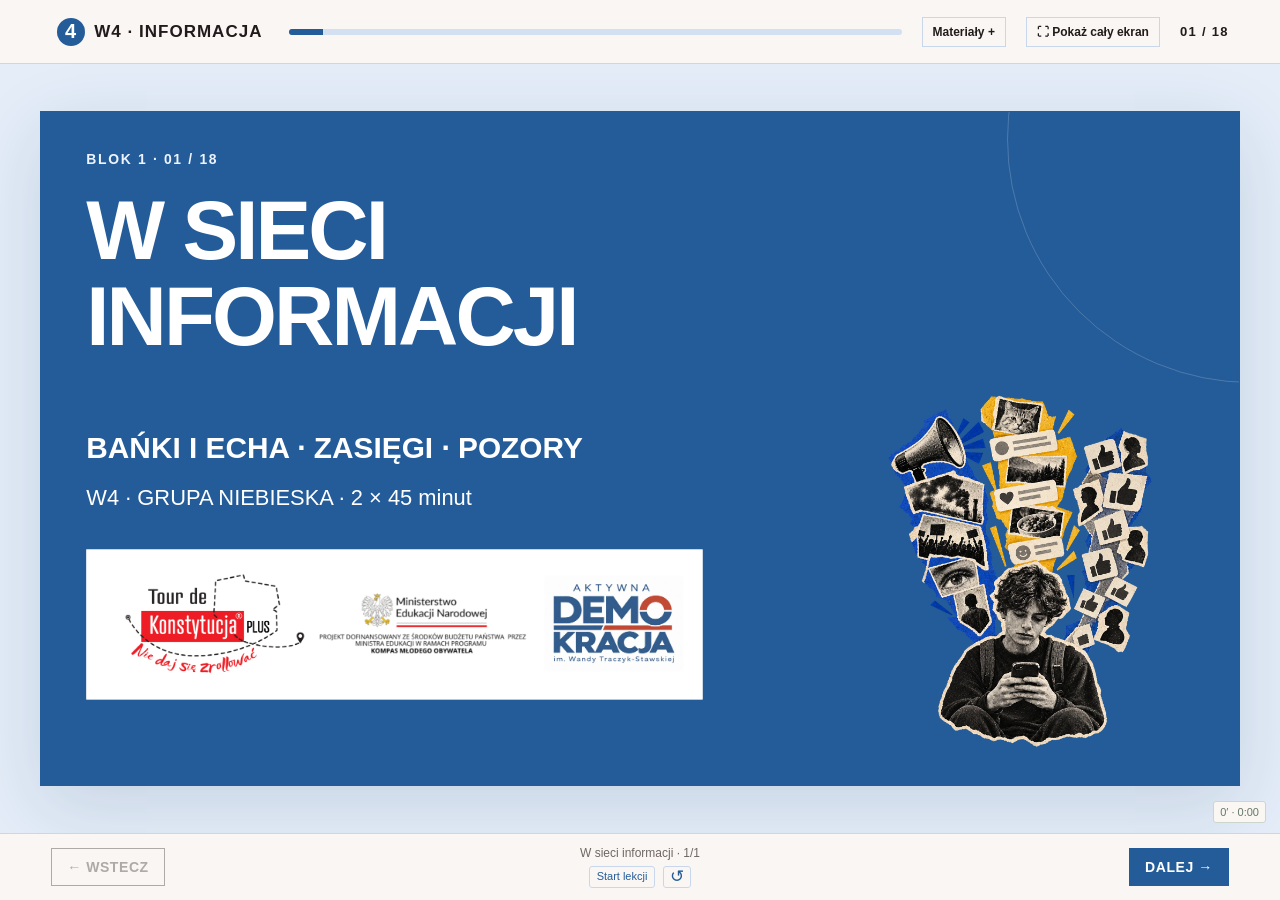
<file: index.html>
<!doctype html><html lang="pl"><head><meta charset="utf-8"><meta name="viewport" content="width=device-width,initial-scale=1"><meta name="theme-color" content="#245c99"><title>W4 · W sieci informacji</title><link rel="stylesheet" href="styles.css"><link rel="stylesheet" href="logos.css"><link rel="stylesheet" href="workshop.css"><link rel="stylesheet" href="grupa3.css?v=w4-clock-footer-34"><link rel="stylesheet" href="niebieska.css?v=w4-grafika-2"></head><body><a class="skip-link" href="#slide">Przejdź do treści</a><header class="topbar"><button class="brand" id="overviewButton" aria-expanded="false" aria-controls="overview"><span class="brand-mark">4</span><span>W4 · INFORMACJA</span></button><div class="progress-wrap"><div class="progress" id="progress"></div></div><button class="small-button" id="extrasButton">Materiały +</button><button class="small-button" id="fullscreenButton" aria-label="Pokaż cały ekran" aria-pressed="false">⛶ Pokaż cały ekran</button><p class="counter" id="counter"></p></header><aside class="overview" id="overview" aria-label="Mapa warsztatu" hidden></aside><main class="shell"><section id="slide" class="slide" tabindex="-1"></section></main><footer class="controls"><button class="nav-button" id="backButton">← Wstecz</button><div class="hint" id="stageLabel"></div><button class="nav-button primary" id="nextButton">Dalej →</button></footer><dialog id="extrasDialog" aria-labelledby="extrasTitle"><div class="dialog-head"><h2 id="extrasTitle">Materiały dodatkowe</h2><button class="work-button secondary" id="closeExtras">Zamknij</button></div><nav class="extra-nav"><button data-extra="film">Krótkie rolki</button><button data-extra="fiszki">Fiszki</button><button data-extra="mapa">Mapa pojęć</button><button data-extra="quiz">Quiz</button><button data-extra="dokumenty">Scenariusz i karty</button></nav><div id="extraContent"></div></dialog><script src="content.js?v=w4-definicje-32"></script><script src="app.js?v=w4-clock-footer-34"></script><script src="lesson-clock.js?v=w4-clock-footer-34"></script><script src="branding.js"></script></body></html>
</file>
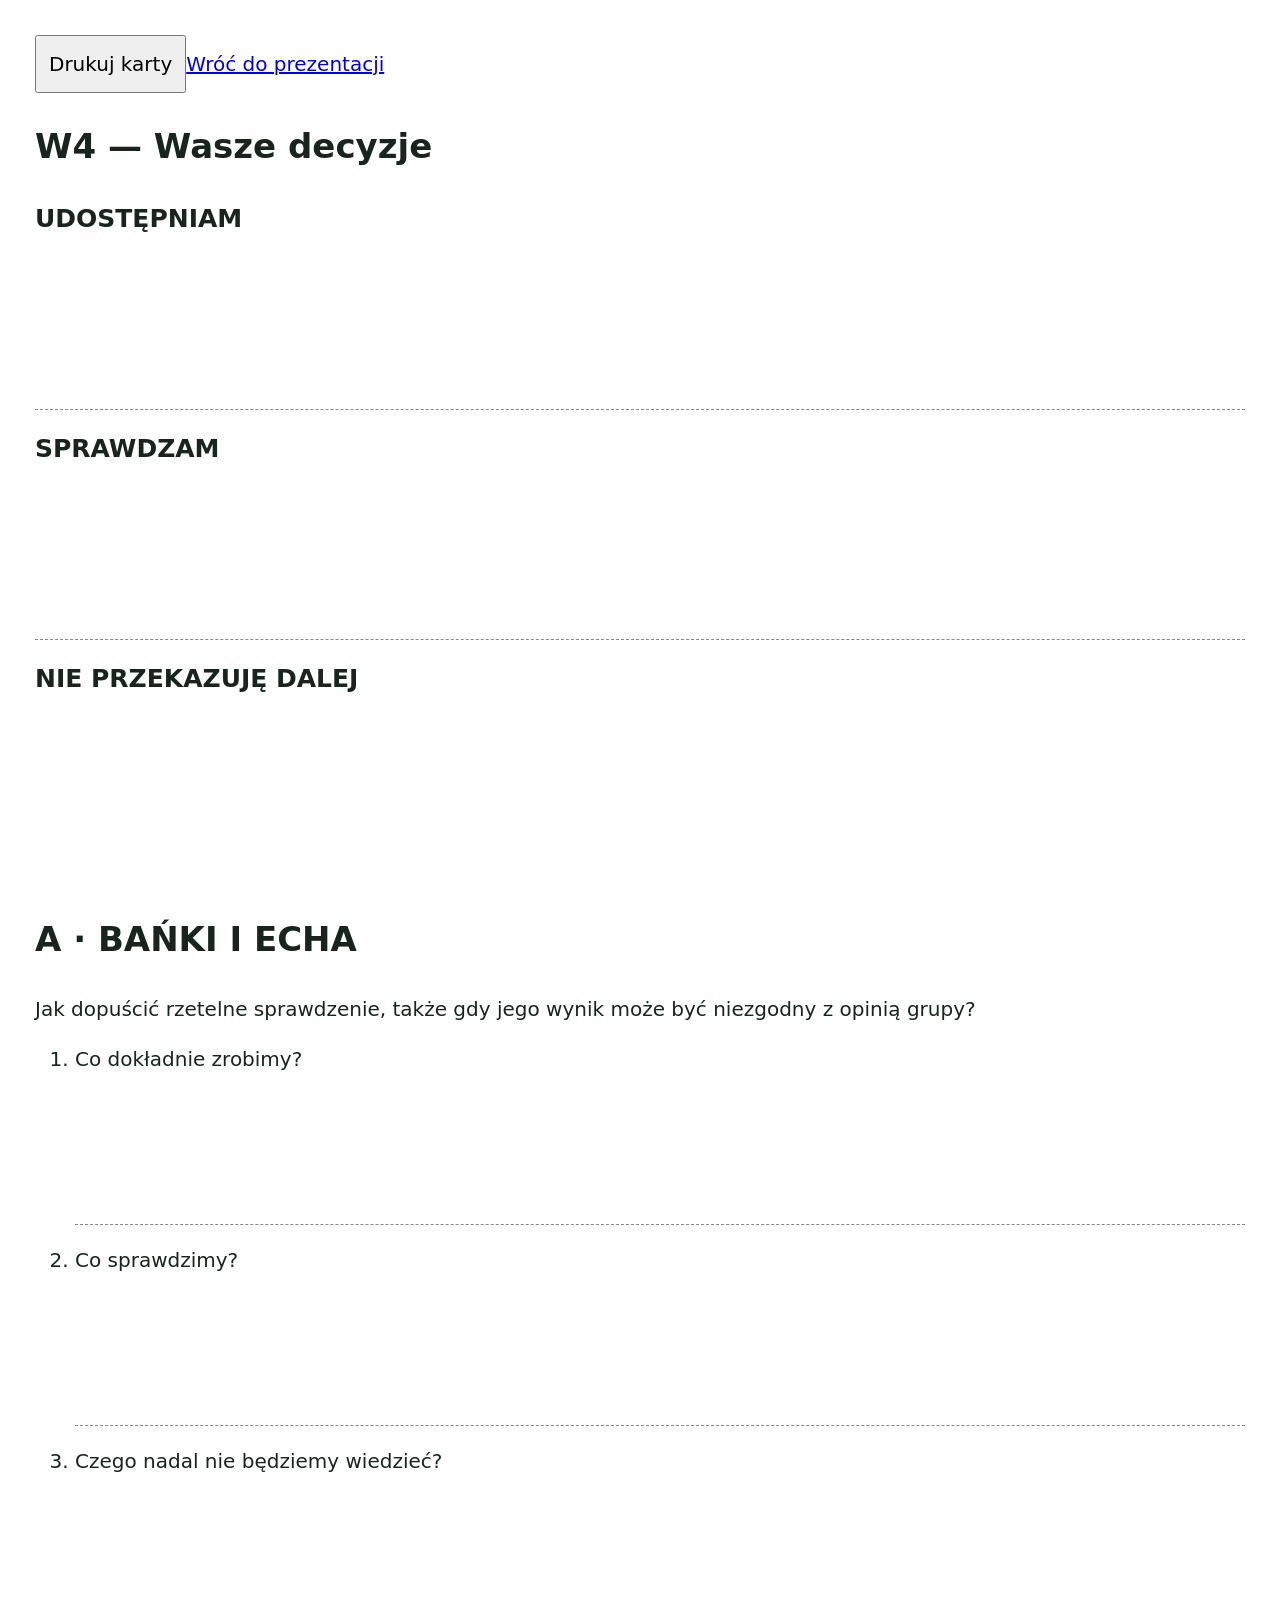
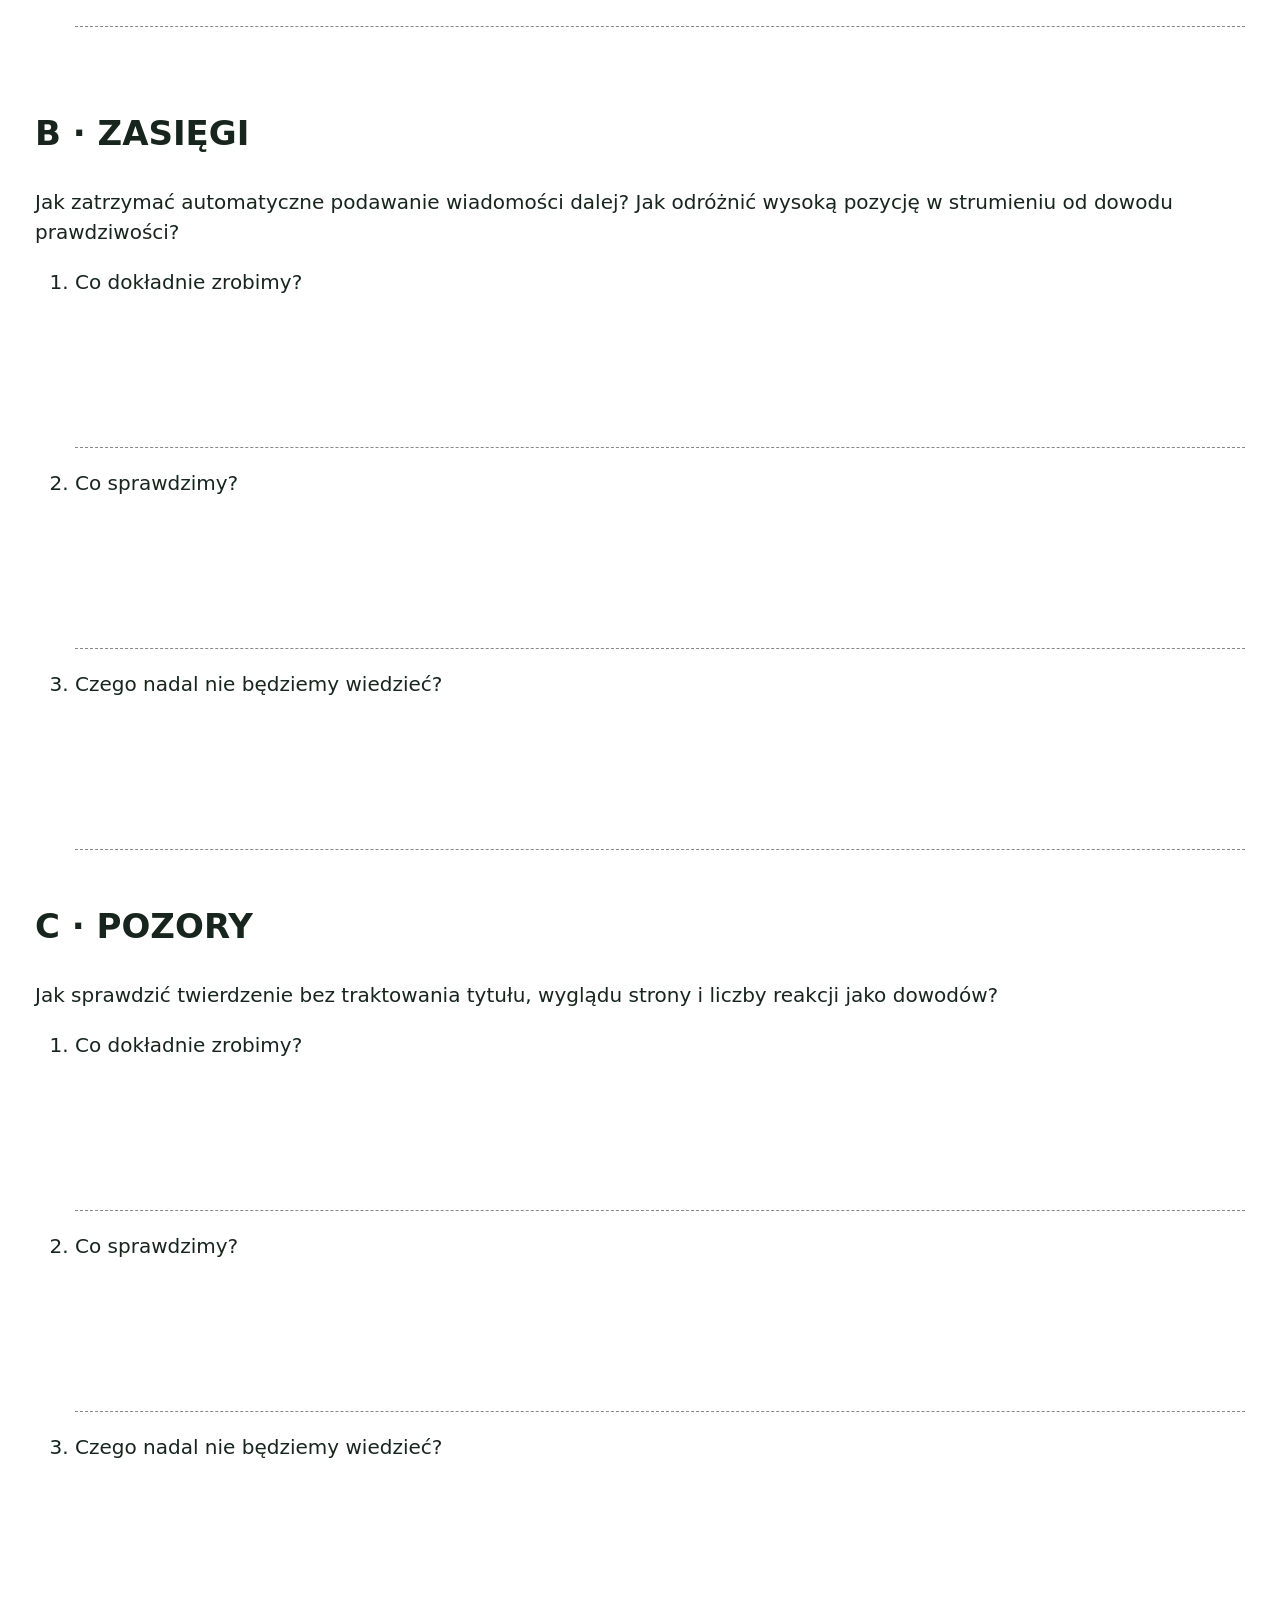
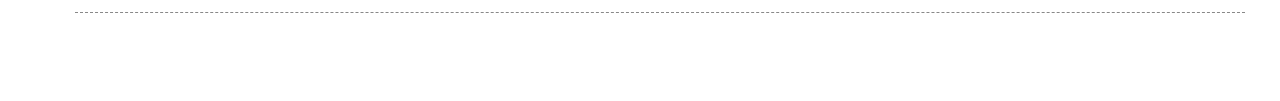
<file: karty.html>
<!doctype html><html lang="pl"><meta charset="utf-8"><title>W4 — karty do pracy</title><style>body{font:20px/1.5 system-ui;margin:35px;color:#17251e}section{page-break-after:always;min-height:85vh}h1{font-size:34px}h2{font-size:25px}li{margin:20px 0}.space{height:150px;border-bottom:1px dashed #888}button{padding:12px;font:inherit}@media print{button,a{display:none}}</style><button onclick="window.print()">Drukuj karty</button><a href="index.html">Wróć do prezentacji</a><section><h1>W4 — Wasze decyzje</h1><h2>UDOSTĘPNIAM</h2><div class="space"></div><h2>SPRAWDZAM</h2><div class="space"></div><h2>NIE PRZEKAZUJĘ DALEJ</h2></section><section><h1>A · BAŃKI I ECHA</h1><p>Jak dopuścić rzetelne sprawdzenie, także gdy jego wynik może być niezgodny z opinią grupy?</p><ol><li>Co dokładnie zrobimy?<div class="space"></div></li><li>Co sprawdzimy?<div class="space"></div></li><li>Czego nadal nie będziemy wiedzieć?<div class="space"></div></li></ol></section><section><h1>B · ZASIĘGI</h1><p>Jak zatrzymać automatyczne podawanie wiadomości dalej? Jak odróżnić wysoką pozycję w strumieniu od dowodu prawdziwości?</p><ol><li>Co dokładnie zrobimy?<div class="space"></div></li><li>Co sprawdzimy?<div class="space"></div></li><li>Czego nadal nie będziemy wiedzieć?<div class="space"></div></li></ol></section><section><h1>C · POZORY</h1><p>Jak sprawdzić twierdzenie bez traktowania tytułu, wyglądu strony i liczby reakcji jako dowodów?</p><ol><li>Co dokładnie zrobimy?<div class="space"></div></li><li>Co sprawdzimy?<div class="space"></div></li><li>Czego nadal nie będziemy wiedzieć?<div class="space"></div></li></ol></section></html>
</file>
<file: styles.css>
:root{--red:#c62828;--red-dark:#8e1e1e;--ink:#221b1b;--paper:#fbf7f4;--warm:#f3e9e4;--yellow:#f7d86b;--blue:#b9dcef;--green:#2f765d;--line:#d9c8c1;--display:"Arial Narrow","Aptos Display",Impact,sans-serif;--body:Inter,"Aptos",Arial,sans-serif}*{box-sizing:border-box}body{margin:0;background:#ede4df;color:var(--ink);font-family:var(--body);min-width:320px}.skip-link{position:fixed;z-index:20;top:-40px;left:16px;background:#fff;padding:10px;color:#111}.skip-link:focus{top:16px}.topbar{height:64px;display:flex;align-items:center;gap:20px;padding:0 4vw;background:rgba(251,247,244,.95);border-bottom:1px solid var(--line);position:sticky;top:0;z-index:10}.brand{display:flex;align-items:center;gap:9px;border:0;background:transparent;color:var(--ink);font:700 17px var(--display);letter-spacing:.06em;cursor:pointer}.brand-mark{display:grid;place-items:center;width:28px;height:28px;border-radius:50%;background:var(--red);color:#fff;font:800 20px var(--display)}.progress-wrap{height:6px;flex:1;background:#e2d7d2;border-radius:999px;overflow:hidden}.progress{height:100%;width:5%;background:var(--red);transition:width .4s ease}.counter{font:700 13px var(--display);letter-spacing:.1em;white-space:nowrap}.shell{min-height:calc(100vh - 126px);padding:clamp(16px,3vw,42px) 4vw 34px;display:grid;place-items:center}.slide{width:min(1200px,100%);min-height:min(67.5vw,680px);border:1px solid #dfd0c9;background:var(--paper);box-shadow:0 20px 70px rgba(64,30,25,.14);position:relative;overflow:hidden;isolation:isolate;animation:arrive .38s both}.slide::before{content:"";position:absolute;width:38vw;height:38vw;border:1px solid rgba(198,40,40,.13);border-radius:50%;right:-20vw;top:-17vw;z-index:-1}.slide.red{background:var(--red);color:#fff;border:0}.slide.red::before{border-color:rgba(255,255,255,.18)}@keyframes arrive{from{opacity:.25;transform:translateX(18px)}to{opacity:1;transform:translateX(0)}}.slide-inner{min-height:min(67.5vw,680px);padding:clamp(27px,5vw,72px);display:flex;flex-direction:column;gap:clamp(16px,2vw,30px)}.eyebrow{font:800 clamp(12px,1.4vw,16px) var(--display);letter-spacing:.12em;text-transform:uppercase;margin:0;color:var(--red)}.red .eyebrow{color:#ffe9e0}.title{margin:0;font:800 clamp(40px,7vw,92px)/.88 var(--display);letter-spacing:-.035em;text-transform:uppercase}.title.mid{font-size:clamp(36px,5.5vw,72px)}.lead{max-width:800px;margin:0;font-size:clamp(18px,2.25vw,30px);line-height:1.25}.red .lead{color:#ffeae3}.hero{display:grid;grid-template-columns:minmax(0,1.15fr) minmax(270px,.85fr);gap:26px;align-items:center;height:100%}.hero .illustration{max-width:460px;width:100%;justify-self:end;align-self:center}.stamp{position:absolute;right:7%;top:8%;transform:rotate(8deg);padding:7px 11px;border:3px solid var(--red);color:var(--red);font:800 16px var(--display);letter-spacing:.1em}.story{font-size:clamp(17px,1.75vw,23px);line-height:1.45;max-width:740px}.accent{color:var(--red);font-weight:800}.image-corner{position:absolute;right:5%;bottom:5%;width:clamp(130px,21vw,280px);max-height:38%;object-fit:contain;object-position:bottom right;pointer-events:none}.split{display:grid;grid-template-columns:1.03fr .97fr;gap:clamp(22px,4vw,60px);align-items:center;min-height:0;flex:1}.image-side{width:100%;max-height:390px;object-fit:contain}.phone{border:11px solid #221b1b;border-radius:32px;background:#fff;box-shadow:9px 9px 0 #f0ccc8;min-height:420px;padding:17px;position:relative}.phone::before{content:"";display:block;width:30%;height:8px;border-radius:99px;background:#221b1b;margin:0 auto 13px}.chat-heading{font-size:13px;font-weight:800;border-bottom:1px solid #ddd;padding:0 0 10px}.bubble{margin-top:24px;margin-left:20px;background:#f1f1f1;border-radius:18px 18px 18px 4px;padding:14px;font-size:18px;line-height:1.35}.avatar{display:inline-grid;place-items:center;width:28px;height:28px;border-radius:50%;background:var(--red);color:#fff;font-size:13px;font-weight:800;margin-right:6px}.time{font-size:12px;color:#6f6764;margin-top:9px;text-align:right}.decision{display:flex;flex-direction:column;gap:11px}.decision-title{font:800 clamp(36px,5vw,68px)/.9 var(--display);text-transform:uppercase;margin:0}.choice{width:100%;border:2px solid var(--ink);background:#fff;padding:15px 16px;text-align:left;font:800 18px var(--display);letter-spacing:.04em;cursor:pointer;transition:.2s}.choice:hover,.choice:focus-visible{transform:translateX(5px);outline:3px solid var(--ink);outline-offset:2px}.choice.share{background:var(--green);color:#fff;border-color:var(--green)}.choice.check{background:var(--yellow)}.choice.skip{background:var(--red);color:#fff;border-color:var(--red)}.choice.is-selected{box-shadow:7px 7px 0 rgba(34,27,27,.8);transform:translateX(0)}.post{background:#fff;border:2px solid var(--ink);box-shadow:10px 10px 0 #e5c6bd;padding:18px;min-height:420px}.post-head{display:flex;align-items:center;gap:10px;font-size:14px;font-weight:800}.post-avatar{display:grid;place-items:center;width:35px;height:35px;border-radius:50%;background:#b5b5b5;font-size:21px}.post-copy{padding:20px;margin-top:17px;font:800 clamp(20px,2.25vw,29px)/1.12 var(--display);letter-spacing:.015em}.post-copy.yellow{background:var(--yellow)}.post-copy.blue{background:var(--blue)}.post-stats{margin-top:19px;color:#645b58;font-size:14px}.cards{display:grid;grid-template-columns:repeat(auto-fit,minmax(180px,1fr));gap:13px}.card{background:#fff;border:1px solid var(--line);padding:17px;min-height:130px;font-size:16px;line-height:1.25}.card strong{display:block;font:800 19px var(--display);letter-spacing:.02em;margin-bottom:7px}.card.red-card{background:var(--red);color:#fff;border-color:var(--red)}.callout{margin-top:auto;background:var(--red);color:#fff;padding:14px 17px;font:800 clamp(16px,1.9vw,24px)/1.08 var(--display);letter-spacing:.01em}.video-panel{background:#181515;border:5px solid var(--ink);box-shadow:9px 9px 0 var(--red);padding:0;overflow:hidden}.video-panel video{display:block;width:100%;max-height:390px;background:#111}.media-label{display:flex;align-items:center;gap:9px;background:#fff;padding:10px 13px;color:var(--ink);font-size:13px;font-weight:800}.media-label .play{display:grid;place-items:center;width:22px;height:22px;border-radius:50%;background:var(--red);color:#fff;font-size:10px}.steps{display:grid;grid-template-columns:repeat(5,minmax(0,1fr));gap:8px}.step{background:#fff;border-top:5px solid var(--red);padding:12px;font-size:14px;line-height:1.25}.step b{display:block;font:800 26px var(--display);color:var(--red);margin-bottom:6px}.band-list{display:grid;gap:8px}.band{display:grid;grid-template-columns:42px 1fr;gap:12px;align-items:center;background:#fff;border-left:7px solid var(--yellow);padding:13px 15px;font-size:clamp(15px,1.7vw,20px);line-height:1.25}.band b{font:800 27px var(--display);color:var(--red)}.band.danger{border-color:var(--red);background:#fff0ed}.number{font:800 clamp(50px,8vw,105px)/.8 var(--display);color:var(--red)}.building{display:grid;gap:2px}.floor{background:#fff;border:1px solid var(--line);padding:12px 14px;font-size:15px}.floor.alert{background:var(--red);color:#fff;border-color:var(--red)}.sequence{display:grid;grid-template-columns:repeat(3,1fr);gap:12px;align-items:stretch}.sequence-card{display:flex;flex-direction:column;justify-content:space-between;min-height:180px;padding:20px;background:#f9d9d0;color:var(--ink)}.sequence-card:nth-child(2){background:#eab2a6}.sequence-card:nth-child(3){background:#fff;color:var(--red)}.sequence-card b{font:800 clamp(30px,4vw,52px)/.9 var(--display)}.quote-grid{display:grid;grid-template-columns:repeat(2,1fr);gap:12px}.quote{border:2px solid var(--ink);background:#fff;padding:18px;text-align:left;font:700 clamp(17px,2.1vw,25px)/1.1 var(--display);cursor:pointer}.quote:hover,.quote:focus-visible,.quote.active{background:var(--yellow);outline:3px solid var(--ink);outline-offset:2px}.quote-result{margin-top:8px;min-height:23px;color:var(--red);font-weight:800}.truth{font-size:clamp(16px,1.75vw,21px);line-height:1.38;max-width:790px}.note{background:#fff4a9;color:#272017;width:min(350px,100%);aspect-ratio:1;justify-self:center;padding:10% 9%;transform:rotate(-3deg);box-shadow:10px 12px 0 rgba(34,27,27,.14);display:flex;flex-direction:column;justify-content:center;font-size:clamp(19px,2.3vw,30px);line-height:1.25}.note b{font:800 35px var(--display);position:absolute;right:10%;top:8%;color:var(--red)}.three-bands{display:grid;gap:9px}.three-bands>div{padding:17px 20px;background:#fff;font-size:clamp(17px,2vw,25px);line-height:1.15}.three-bands .core{background:var(--red);color:#fff;font-weight:800}.target{display:grid;place-items:center;position:relative;width:min(410px,80vw);aspect-ratio:1;border-radius:50%;background:radial-gradient(circle,#fff 0 18%,#f6d9d3 19% 36%,#e5a095 37% 56%,var(--red) 57%);border:3px solid var(--red);margin:auto;text-align:center;padding:30%;font:800 clamp(16px,2vw,25px)/1 var(--display);color:var(--ink)}.target::after{content:"CO?\A (twierdzenie)\A\A SKĄD?\A (źródło)\A\A KTO JESZCZE?\A (potwierdzenie)";white-space:pre-wrap}.audio-block{margin-top:auto;width:min(470px,100%);padding:12px;border:1px solid rgba(255,255,255,.45);background:rgba(0,0,0,.13)}.audio-block p{margin:0 0 8px;font:700 14px var(--display);letter-spacing:.04em}.audio-block audio{display:block;width:100%;height:34px}.audio-link{display:inline-flex;align-items:center;gap:9px;margin-top:9px;color:#fff;font-size:12px;text-decoration:none}.audio-link:hover{text-decoration:underline}.controls{position:sticky;bottom:0;display:grid;grid-template-columns:1fr auto 1fr;align-items:center;gap:15px;padding:12px 4vw;background:rgba(251,247,244,.95);border-top:1px solid var(--line);z-index:10}.nav-button{justify-self:start;border:1px solid var(--ink);padding:10px 15px;background:transparent;color:var(--ink);font:800 14px var(--display);letter-spacing:.04em;text-transform:uppercase;cursor:pointer}.nav-button.primary{justify-self:end;background:var(--red);border-color:var(--red);color:#fff}.nav-button:disabled{opacity:.35;cursor:not-allowed}.nav-button:not(:disabled):hover{transform:translateY(-2px);box-shadow:3px 3px 0 var(--ink)}.hint{font-size:12px;color:#6f6764;text-align:center}.overview{position:fixed;z-index:11;top:64px;left:0;bottom:0;width:min(390px,100%);padding:22px;background:#fffaf7;border-right:1px solid var(--line);box-shadow:15px 20px 70px rgba(34,27,27,.16);overflow:auto}.overview-title{font:800 28px var(--display);margin:0 0 15px}.overview button{display:block;width:100%;border:0;border-bottom:1px solid var(--line);padding:12px 6px;background:none;text-align:left;color:var(--ink);font:600 14px var(--body);cursor:pointer}.overview button small{display:inline-block;width:34px;color:var(--red);font:800 15px var(--display)}.overview button.active{background:#f5e2dc;color:var(--red)}@media(max-width:720px){.topbar{gap:12px}.shell{padding:16px 12px 25px}.slide,.slide-inner{min-height:calc(100vh - 145px)}.slide-inner{padding:28px 24px}.hero,.split{grid-template-columns:1fr}.hero .illustration{display:none}.image-side{max-height:170px}.phone,.post{min-height:0}.phone{padding:14px;border-width:8px}.cards{grid-template-columns:1fr 1fr}.steps{grid-template-columns:1fr}.step{display:grid;grid-template-columns:35px 1fr;gap:8px}.step b{margin:0}.sequence{grid-template-columns:1fr}.sequence-card{min-height:100px}.quote-grid{grid-template-columns:1fr}.controls{grid-template-columns:1fr 1fr}.hint{display:none}.nav-button{width:100%;justify-self:stretch}.nav-button span{display:none}.image-corner{opacity:.22;width:160px}.audio-block{margin-top:12px}.title{font-size:clamp(38px,14vw,70px)}}
</file>
<file: logos.css>
.project-logos{width:min(620px,100%);margin-top:auto;background:#fff;padding:9px 13px;border:1px solid rgba(255,255,255,.6);box-shadow:8px 8px 0 rgba(67,12,12,.2)}
.project-logos img{display:block;width:100%;height:auto}
@media(max-width:720px){.project-logos{padding:6px 8px;margin-top:10px;width:100%}}
</file>
<file: workshop.css>
.work-content{display:grid;gap:20px;min-width:0}.work-content p{margin:0;font-size:clamp(18px,1.8vw,24px);line-height:1.4}.work-content .small{font-size:14px;color:#6f6764}.work-content .cards{grid-template-columns:1fr}.work-content .card{min-height:auto}.work-content .callout{margin:0}.work-content .lead{font-size:clamp(23px,2.5vw,33px)}.workshop .title{line-height:1.02}.workshop .hero>div{display:grid;gap:25px}.workshop .hero{height:auto}.workshop .image-corner{position:static;max-height:180px;align-self:end}.workshop.type-case .split{grid-template-columns:1.65fr .65fr}.workshop .steps{grid-template-columns:1fr}.workshop .step{display:flex;gap:14px;font-size:19px}.workshop .step b{min-width:25px}.workshop .stamp{position:static;align-self:flex-end}.workshop .choice:not(button){cursor:default}.workshop .choice:not(button):hover{transform:none;outline:none}.work-timer{display:flex;align-items:center;gap:10px;flex-wrap:wrap;padding:14px 0}.work-timer output{font:800 36px var(--display);font-variant-numeric:tabular-nums;min-width:90px}.work-timer p{flex-basis:100%;min-height:24px;margin:0;font-size:18px}.work-button{border:2px solid var(--red);background:var(--red);color:#fff;padding:12px 16px;font:700 16px var(--body);cursor:pointer}.work-button.secondary{background:transparent;color:var(--red)}.work-button:focus-visible{outline:3px solid var(--ink);outline-offset:4px}.ballots{display:grid;gap:10px;margin-top:14px}.film-stage{width:min(860px,100%);margin:0 auto}.film-stage video{max-height:58vh;width:100%}.film-stage .video-panel{box-shadow:none}.spoken-quote{font:700 clamp(26px,3vw,42px)/1.2 var(--body);margin:0;padding:25px 0;border-top:5px solid var(--red)}.answer{background:#fff;border-left:7px solid var(--red);padding:20px;font-size:24px;line-height:1.4}.answer[hidden]{display:none}.note-template{background:#fff4a9;padding:24px;line-height:1.6;font-size:23px;transform:rotate(-1deg)}.u-model svg{display:block;width:100%}.u-model>div{display:flex;justify-content:space-between;font-size:14px}.sender{font-weight:700;margin-bottom:10px}.hint{max-width:600px}.workshop .project-logos{width:100%;box-shadow:none}.workshop.type-sequence .title{font-size:clamp(32px,4vw,58px)}
@media(max-width:720px){.workshop.type-case .split{grid-template-columns:1fr}.workshop .hero .illustration{display:block;max-height:210px;object-fit:contain;justify-self:center}.hint{display:block;font-size:11px;grid-row:1;grid-column:1/-1}.controls{gap:7px}.nav-button span{display:inline}.workshop .split{gap:22px}.workshop .image-side{max-height:170px}.workshop .card{font-size:17px}.workshop .cards{grid-template-columns:1fr}.film-stage video{max-height:55vh}.workshop .slide-inner{padding:25px}.workshop .title.mid{font-size:34px}}
@media(prefers-reduced-motion:reduce){.slide{animation:none}.progress{transition:none}}
.long-film{border:2px solid var(--red);background:#fff}.long-film summary{padding:18px 22px;cursor:pointer;list-style:none;display:flex;justify-content:space-between;gap:14px;align-items:center;font-weight:800;color:var(--red);font-size:21px}.long-film summary::-webkit-details-marker{display:none}.long-film summary:focus-visible{outline:3px solid var(--ink);outline-offset:4px}.long-film-title{font-size:16px;font-weight:600;color:var(--ink)}.long-film[open] summary{border-bottom:1px solid var(--line)}.long-film-body{padding:20px}.long-film-body>p{font-size:20px;line-height:1.4;margin:0 0 20px}.long-film .video-panel{box-shadow:none}.long-film video{aspect-ratio:16/9;max-height:none;width:100%}@media(max-width:720px){.long-film summary{align-items:flex-start;flex-direction:column}.long-film-body{padding:12px}}
.fud-defence{gap:18px;padding:32px 40px}.fud-heading{display:flex;justify-content:space-between;align-items:center;gap:20px}.fud-heading .title.mid{font-size:clamp(32px,4vw,54px);margin-top:12px}.fud-art{width:125px;height:140px;object-fit:contain}.fud-context{max-width:920px;font-size:20px;line-height:1.4;margin:0}.fud-defence>.work-button{justify-self:start;align-self:flex-start}.fud-answer[hidden]{display:none}.fud-actions{display:grid;grid-template-columns:repeat(3,1fr);gap:16px;padding:0;margin:0;list-style:none}.fud-actions li{background:#fff;border-top:4px solid var(--red);padding:18px}.fud-number{display:inline-grid;place-items:center;background:var(--red);color:white;width:32px;height:32px;font-weight:800;border-radius:50%}.fud-actions h2{font:800 24px/1.12 var(--display);margin:12px 0}.fud-actions p{font-size:18px;line-height:1.38;margin:10px 0 0}.fud-actions .fud-action{border-top:1px solid var(--line);padding-top:12px}.fud-rule{background:var(--red);color:white;padding:14px 18px;font-size:20px;line-height:1.35;margin:16px 0 8px}.fud-boundary{font-size:17px;line-height:1.4;margin:8px 0 16px}.fud-other{display:grid;grid-template-columns:1fr 1fr;gap:18px;border-top:1px solid var(--line);padding-top:12px}.fud-other p{font-size:16px;line-height:1.4;margin:0}
@media(max-width:720px){.fud-actions,.fud-other{grid-template-columns:1fr}.fud-art{width:75px;height:110px}.fud-heading .title.mid{font-size:30px}.fud-context{font-size:18px}.fud-defence{padding:25px}}
</file>
<file: grupa3.css>
.small-button{border:1px solid var(--line);background:transparent;padding:7px 10px;font:700 12px var(--body);color:var(--ink);cursor:pointer}.post-head{display:flex;justify-content:space-between;gap:10px}.post-head small{font-size:10px;color:var(--red)}.post-copy{font-size:clamp(22px,2.1vw,31px);line-height:1.3}.school-image{display:grid;place-items:center;background:#e1e3e7;padding:24px;margin-bottom:20px;transform:rotate(-1deg);border:1px solid #888}.school-image span{font:800 50px var(--body);letter-spacing:15px;color:#193743}.school-image small{font-size:11px}.work-content .cards{gap:10px}.work-content .card{font-size:20px;padding:18px}.workshop .title.mid{font-size:clamp(34px,4.6vw,65px)}.workshop .image-side{max-height:430px;object-fit:contain}.workshop .split{grid-template-columns:1.35fr .65fr}.workshop .project-logos{margin-top:22px}.workshop .small{font-size:13px}.chart-controls{display:flex;gap:20px;flex-wrap:wrap;font-size:16px}.chart-controls label{display:flex;gap:10px;align-items:center}#charts{display:grid;grid-template-columns:1fr 1fr;gap:25px}#charts h3{font-size:21px}#charts svg{width:100%;background:#fff}table{border-collapse:collapse;font-size:14px}th,td{padding:7px 16px;border-bottom:1px solid var(--line)}.long-film-body video{max-height:65vh}.extra-nav{display:flex;flex-wrap:wrap;gap:10px;margin:18px 0}.extra-nav button,.extra-nav a{font:700 16px var(--body);padding:12px 16px;color:var(--red);background:white;border:1px solid var(--red);cursor:pointer;text-decoration:none}.extra-nav button[aria-pressed=true]{background:var(--red);color:white}.quiz-options{display:grid}.dialog-head{display:flex;align-items:center;justify-content:space-between;gap:20px}.dialog-head h2{font:800 30px var(--display);text-transform:uppercase}dialog{width:min(1100px,calc(100% - 28px));max-height:90vh;border:1px solid var(--line);background:var(--paper);padding:24px 30px;color:var(--ink)}dialog::backdrop{background:#221b1bd9}dialog video{display:block;width:100%;max-height:60vh;background:#111}dialog h3{font:800 27px var(--display)}dialog p{font-size:18px;line-height:1.45}dialog .small{font-size:13px}dialog .answer{font-size:19px}.hint{font-size:12px;line-height:1.3}.film-stage .small{font-size:13px}.overview{z-index:30}.image-side{pointer-events:none}.slide:focus{outline:none}button:focus-visible,a:focus-visible,summary:focus-visible,input:focus-visible{outline:3px solid #15556c;outline-offset:4px}.school-image:has(img){padding:0}.school-image img{width:100%;height:160px;object-fit:contain}.school-image span{display:none}
@media(max-width:720px){.topbar{gap:8px;padding:0 14px}.brand{font-size:13px}.small-button{font-size:10px;padding:5px}.counter{font-size:11px}.workshop .split{grid-template-columns:1fr}.workshop .image-side{max-height:200px;justify-self:center}.workshop .title.mid{font-size:34px}.slide-inner{padding:26px}.work-content .card{font-size:17px}#charts{grid-template-columns:1fr}.post-copy{font-size:22px}.dialog-head h2{font-size:23px}dialog{padding:18px}.extra-nav button,.extra-nav a{font-size:14px}.controls{padding-inline:14px}.school-image{padding:10px}}
@media print{.topbar,.controls,.overview,.extra-nav,.work-timer,.small-button{display:none}.shell{padding:0}.slide{box-shadow:none;border:0}.slide-inner{padding:20px}.image-side{max-height:250px}}

.project-logos{width:min(400px,100%)}.project-logos img{aspect-ratio:16/9;object-fit:contain}

.project-logos{width:min(620px,100%)}.project-logos img{aspect-ratio:auto;height:auto}
.project-logos{width:min(620px,100%)}.project-logos img{aspect-ratio:auto;height:auto}
.red .card{color:var(--ink);background:var(--paper)}
#slide[data-plan="17"] .cards{grid-template-columns:repeat(3,1fr)}
#slide[data-plan="17"] .card{font-size:17px;padding:14px 10px}
@media(max-width:720px){#slide[data-plan="17"] .cards{grid-template-columns:1fr}}

/* Fikcyjne wpisy w wyglądzie mediów społecznościowych */
.post{min-height:0;padding:20px;border:1px solid #cad3e0;border-radius:14px;box-shadow:0 8px 28px #193b6417;align-self:center}.post-head{align-items:flex-start;justify-content:flex-start;gap:12px}.social-avatar{display:grid;place-items:center;flex:0 0 42px;height:42px;border-radius:50%;background:#245c99;color:#fff;font:800 16px var(--body)}.social-identity{display:grid;gap:4px;min-width:0;flex:1}.social-identity strong{font:700 16px var(--body)}.social-identity>span{font:400 13px var(--body);color:#536174;overflow-wrap:anywhere}.post-head .social-identity small{color:#657187;font:400 12px var(--body)}.social-simulation{font:700 9px var(--body);color:#476185;border:1px solid #c8d7eb;border-radius:4px;padding:4px;white-space:nowrap}.post .post-copy{font:400 clamp(17px,1.55vw,22px)/1.46 var(--body);letter-spacing:0;padding:0;margin:20px 0}.post-copy p{margin:0 0 12px}.post-copy strong{font-weight:800}.social-stats{display:flex;flex-wrap:wrap;justify-content:space-between;gap:8px;padding:12px 0;color:#536174;font:400 12px var(--body);border-bottom:1px solid #dbe2ed}.social-actions{display:flex;justify-content:space-around;gap:8px;padding:13px 0 0;color:#465a75;font:600 12px var(--body)}.school-image{margin:14px 0;transform:none;border:0;background:#edf1f8}.school-image img{height:190px;object-fit:cover}.school-image small{font:600 9px var(--body);padding:4px}.decision .decision-title{font-size:clamp(30px,3vw,44px)}@media(max-width:720px){.post{padding:16px}.post-head{flex-wrap:wrap}.social-simulation{margin-left:54px}.post .post-copy{font-size:18px}.social-stats,.social-actions{font-size:11px}.school-image img{height:160px}}

.callout-reveal{display:block;width:100%;border:0;text-align:left;cursor:pointer;font:700 clamp(20px,2vw,28px)/1.3 var(--body);color:#fff;background:var(--red);padding:20px}.callout-reveal:hover{background:var(--red-dark)}.context-explanation[hidden]{display:none}

.work-content .first-reaction-question{font-size:clamp(30px,3.5vw,52px);font-weight:700;line-height:1.2;margin:0}

.recalled-post-image{margin:0;display:grid;gap:16px}.recalled-post-image img{display:block;width:100%;max-height:340px;object-fit:contain}.recalled-post-image figcaption{font-size:clamp(20px,2.1vw,29px);line-height:1.35;padding:16px;background:#fff;border-left:5px solid var(--red)}

.authentic-evidence{display:grid;grid-template-columns:minmax(0,.85fr) minmax(0,1fr);gap:24px;align-items:center}.authentic-evidence figure{margin:0;text-align:center}.authentic-evidence img{display:block;max-width:100%;max-height:420px;object-fit:contain;margin:auto}.authentic-evidence .small{font-size:13px;line-height:1.4}.authentic-evidence p{font-size:20px}@media(max-width:720px){.authentic-evidence{grid-template-columns:1fr}.authentic-evidence img{max-height:340px}.authentic-evidence p{font-size:17px}}

.source-comparison{margin:0;text-align:center}.source-comparison img{display:block;width:100%;max-height:340px;object-fit:contain}.comparison-captions{display:grid;grid-template-columns:1fr 1fr;gap:20px}.work-content .comparison-captions p{font-size:17px;line-height:1.35}.source-comparison~.callout{font-size:20px;padding:12px}@media(max-width:720px){.source-comparison img{max-height:270px}.comparison-captions{gap:12px}.work-content .comparison-captions p{font-size:14px}}

.framing-glasses{display:block;max-height:180px;width:auto;max-width:100%;object-fit:contain;margin:auto}

.slide.break-only{display:grid;place-items:center}.break-title{font:800 clamp(70px,12vw,170px)/1 var(--display);letter-spacing:.03em;text-align:center;color:var(--red)}

.lesson-minute{position:absolute;right:12px;bottom:9px;font:500 11px/1 var(--body);font-variant-numeric:tabular-nums;color:#66758b;z-index:3;pointer-events:none}.red .lesson-minute{color:#e2ebf8}.break-only .lesson-minute{color:#66758b}



/* Stały format projekcyjny 16:9. Treść jest osobnym skalowanym płótnem. */
html,body{height:100%;overflow:hidden}.shell{padding:16px!important;min-height:0!important;height:calc(100vh - 126px);display:grid;place-items:center}.slide{min-height:0!important;max-width:none;flex:none;box-sizing:border-box;animation:none!important}.slide.red{border:1px solid transparent}.slide-inner{position:absolute;left:0;top:0;width:1200px!important;min-height:675px!important;height:auto;padding:38px 42px!important;gap:22px!important;transform-origin:top left;box-sizing:border-box}.workshop .title.mid{font-size:56px!important;line-height:1.03}.slide-inner .eyebrow{font-size:14px}.slide-inner .split{grid-template-columns:1.35fr .65fr!important;gap:30px;align-items:center}.slide-inner .work-content{gap:16px}.slide-inner .work-content p{font-size:22px;line-height:1.35}.slide-inner .work-content .small{font-size:13px}.slide-inner .work-content .cards{grid-template-columns:repeat(auto-fit,minmax(190px,1fr))!important;gap:10px}.slide-inner .work-content .card{font-size:18px;padding:16px}.slide-inner .image-side{max-height:370px!important;max-width:100%;width:100%}.slide-inner .post .post-copy{font-size:20px;line-height:1.4}.slide-inner .social-simulation{margin-left:0}.slide-inner .school-image img{height:170px}.slide-inner .decision-title{font-size:42px}.slide-inner .choice{font-size:18px}.slide-inner .reel-preview{height:300px;width:230px}.slide-inner .first-reaction-question{font-size:46px!important}.slide-inner .authentic-evidence{grid-template-columns:.85fr 1fr}.slide-inner .authentic-evidence img{max-height:390px}.slide-inner .authentic-evidence p{font-size:20px}.slide-inner .authentic-evidence .small{font-size:12px}.slide-inner .infographic{max-height:350px}.slide-inner .source-comparison img{max-height:310px}.slide-inner .comparison-captions{grid-template-columns:1fr 1fr}.slide-inner .comparison-captions p{font-size:17px}.slide-inner #charts{grid-template-columns:1fr 1fr}.slide-inner .recalled-post-image img{max-height:310px}.slide-inner .recalled-post-image figcaption{font-size:25px}.slide-inner .note-template{font-size:23px;padding:22px}.slide-inner .work-timer{padding:8px 0}.slide-inner .project-logos{width:min(620px,100%)}.controls{position:fixed;left:0;right:0;bottom:0}.break-title{font-size:clamp(48px,10vw,140px)}

button.infographic-link{width:100%;padding:0;border:0;background:transparent;font:inherit;cursor:zoom-in}#graphicOverlay{position:absolute;inset:0;z-index:60;display:grid;grid-template-rows:auto minmax(0,1fr);gap:10px;padding:12px;background:var(--paper);overflow:hidden}#graphicOverlay header{display:flex;justify-content:flex-end}#graphicOverlay img{display:block;width:100%;height:100%;object-fit:contain;min-height:0}#graphicOverlay .work-button{font-size:14px;padding:9px 14px}

.slide-inner.full-graphic{padding:0!important;height:675px!important;gap:0!important;display:block}.full-graphic img{display:block;width:1200px;height:675px;object-fit:contain;background:white}

/* Tryb projekcji: wyłącznie plansza, bez interfejsu i jasnego otoczenia. */
.shell:fullscreen{width:100vw;height:100vh!important;max-width:none;margin:0;padding:0!important;background:#000;display:grid;place-items:center;overflow:hidden}.shell:fullscreen::backdrop{background:#000}.shell:fullscreen .slide{box-shadow:none;border:0!important;margin:0}.shell:fullscreen .slide-inner{outline:none}.shell:fullscreen .lesson-minute{right:12px;bottom:10px}

.slide-inner .cover-techniques{font-family:var(--body);font-size:22px;font-weight:600;line-height:1.35;letter-spacing:0}

/* Większe ilustracje w powrocie do historii szkoły. */
#slide[data-plan="14"] .slide-inner .split{grid-template-columns:1.1fr .9fr!important;gap:24px}#slide[data-plan="14"] .slide-inner .image-side{max-height:470px!important;width:100%}#slide[data-plan="14"] .slide-inner .recalled-post-image img{max-height:390px}#slide[data-plan="14"] .slide-inner .recalled-post-image:not(:has(figcaption)) img{max-height:450px}
/* W4: overlays retain the exact projection rectangle. */
#reelOverlay{inset:0}.mechanism-options{font-weight:400;font-size:20px;line-height:1.45}.cover-techniques{font-weight:600}#slide[data-plan="14"] .slide-inner .image-side{max-height:430px!important}

.simulation-label{position:absolute;top:34px;right:42px;padding:5px 9px;border:1px solid currentColor;border-radius:4px;color:var(--red);font:700 14px/1 var(--body);letter-spacing:.1em}

/* Pełne nazwy pod krótkimi hasłami, zgodnie z hierarchią W3. */
.mechanism-subtitle{font-size:20px;line-height:1.35;color:var(--red);font-weight:600}

/* W4 — mocniejsza hierarchia pierwszej planszy. */
#slide[data-plan="01"] .title.mid{font-size:84px!important;line-height:1.02}
#slide[data-plan="01"] .cover-techniques{font-size:30px!important;line-height:1.25;font-weight:700}

.reaction-question .slide-inner{grid-template-rows:auto 1fr}.reaction-prompt{margin:0;font:700 46px/1.15 var(--body)}

#slide[data-plan="07"] .image-side[src*="banki-i-komory"]{max-height:440px!important}

/* Definicje wyrównane z dwiema częściami ilustracji. */
#slide[data-plan="07"] .split:has(img[src*="banki-i-komory"]){align-items:stretch;}
#slide[data-plan="07"] .split:has(img[src*="banki-i-komory"]) .work-content{height:440px;display:grid;grid-template-rows:1fr 1fr;gap:0;align-items:center;}
#slide[data-plan="07"] .split:has(img[src*="banki-i-komory"]) .image-side{height:440px;width:100%;align-self:center;}
.definition-name{color:var(--red);font-weight:800;}

/* Niezależny zegar lekcji W4. */
.shell{position:relative}#lessonClock{position:absolute;right:14px;bottom:10px;z-index:1000;font:500 11px/1.3 var(--body);font-variant-numeric:tabular-nums}#clockFace{font:inherit;color:#23664c;background:#faf7f2;border:1px solid #cbd7cd;border-radius:3px;padding:3px 6px;cursor:pointer}#lessonClock[data-pace="ahead"] #clockFace{color:#23664c}#lessonClock[data-pace="late"] #clockFace{color:#9d2925;border-color:#9d2925}#lessonClock[data-pace="ready"] #clockFace{color:#66776b}#clockControls{position:absolute;right:0;bottom:28px;width:175px;padding:10px;background:#faf7f2;color:#222;border:1px solid #cbd7cd;box-shadow:0 3px 12px #0002}#clockControls[hidden]{display:none}#clockControls button{display:block;width:100%;margin-top:7px;font:inherit;padding:6px;cursor:pointer}.lesson-minute{visibility:hidden}

/* Dyskretne sterowanie lekcją pomiędzy przyciskami nawigacji. */
#footerCenter{display:grid;justify-items:center;gap:4px;min-width:0}.clock-actions{display:flex;align-items:center;justify-content:center;gap:8px}.clock-actions button{font:500 11px/1.2 var(--body);color:var(--red);border:1px solid var(--line);border-radius:3px;background:transparent;padding:3px 7px;cursor:pointer}.clock-actions #clockReset{font-size:17px;line-height:14px;padding:3px 6px}#clockControls .clock-actions button{width:auto;margin:7px 0 0}#clockControls .clock-actions{justify-content:flex-start}
</file>
<file: niebieska.css>
/* W4 — grupa niebieska */
:root{--red:#245c99;--red-dark:#173f70;--warm:#edf3fb;--line:#c8d7eb}
body{background:#e4edf8}.slide{border-color:#c8d7eb;box-shadow:0 20px 70px rgba(25,60,105,.14)}
.slide::before{border-color:rgba(36,92,153,.13)}
.red .eyebrow,.red .lead{color:#edf4ff}
.progress-wrap{background:#d2e0f1}.overview{background:#f5f8fd}.overview button.active{background:#dfebfa}
.phone{box-shadow:9px 9px 0 #ccdcf0}
.target{background:radial-gradient(circle,#fff 0 18%,#e0eafa 19% 36%,#9dbce3 37% 56%,var(--red) 57%)}
.choice.skip{background:#c62828;border-color:#c62828;color:#fff}

.mechanism-video{grid-column:1/-1}.mechanism-video summary{cursor:pointer;font-weight:700;padding:14px;border:2px solid var(--red)}
.reel-panel{display:flex;gap:22px;align-items:center;background:#f0f5fc;color:var(--ink);padding:16px;margin-top:12px;min-width:0}.mechanism-reel{display:block;width:min(230px,40%);height:340px;object-fit:contain;background:#111}.reel-caption{flex:1;font-size:17px;line-height:1.45}.reel-caption p{font-size:17px}.reel-caption .small{font-size:13px}.reel-library{display:grid;gap:22px}.infographic-link{display:block;color:var(--red);text-align:center}.infographic{display:block;width:100%;max-height:52vh;object-fit:contain;background:#fff}.infographic-link span{display:block;font-size:14px;padding:6px}.work-content:has(.mechanism-video){min-width:0}.split:has(.mechanism-video[open]){grid-template-columns:1fr}.split:has(.mechanism-video[open])>.image-side{display:none}@media(max-width:720px){.reel-panel{flex-direction:column}.mechanism-reel{width:100%;height:340px}.infographic{max-height:none}}

.split:has(.mechanism-video){grid-template-columns:1fr}.split:has(.mechanism-video)>.image-side{display:none}.mechanism-video .reel-panel{border:1px solid #c8d7eb}.mechanism-reel{cursor:pointer}.mechanism-video .reel-caption h3::before{content:"▶ ";color:var(--red)}

/* Film zachowuje dokładny obrys planszy; nie uczestniczy w układzie strony. */
.reel-preview{position:relative;display:block;width:min(300px,100%);height:340px;justify-self:center;align-self:center;padding:0;border:2px solid var(--red);background:#172335;cursor:pointer;overflow:hidden;border-radius:8px;color:white}.reel-preview img{width:100%;height:100%;object-fit:contain;display:block}.reel-play{position:absolute;left:50%;top:50%;transform:translate(-50%,-50%);display:grid;place-items:center;width:64px;height:64px;border-radius:50%;background:#245c99ee;color:white;font-size:28px;box-shadow:0 2px 15px #0006}.reel-preview-title{position:absolute;bottom:0;left:0;right:0;padding:12px;background:#173b65ed;font:700 15px var(--body)}
#reelOverlay{position:absolute;inset:0;z-index:50;display:grid;grid-template-rows:auto minmax(0,1fr) auto;gap:10px;padding:16px;background:#15243a;color:#fff;overflow:hidden;box-sizing:border-box}#reelOverlay header{display:flex;justify-content:space-between;align-items:center;gap:12px;font:700 18px var(--body)}#reelOverlay header button{padding:8px 14px;white-space:nowrap}#reelOverlay video{display:block;width:100%;height:100%;min-height:0;object-fit:contain;background:#101723}.reel-overlay-note{margin:0;max-height:100px;overflow:auto;font:400 13px/1.4 var(--body);color:#edf4ff}.reel-library{grid-template-columns:repeat(3,minmax(0,1fr))}.reel-library .reel-preview{width:100%}@media(max-width:720px){.reel-preview{height:240px;width:200px}#reelOverlay{padding:10px}#reelOverlay header{font-size:14px}.reel-overlay-note{font-size:12px;max-height:130px}.reel-library{grid-template-columns:1fr}}

#reelOverlay{inset:-1px}@media(max-width:720px){.reel-preview{height:150px;width:170px}}
</file>
